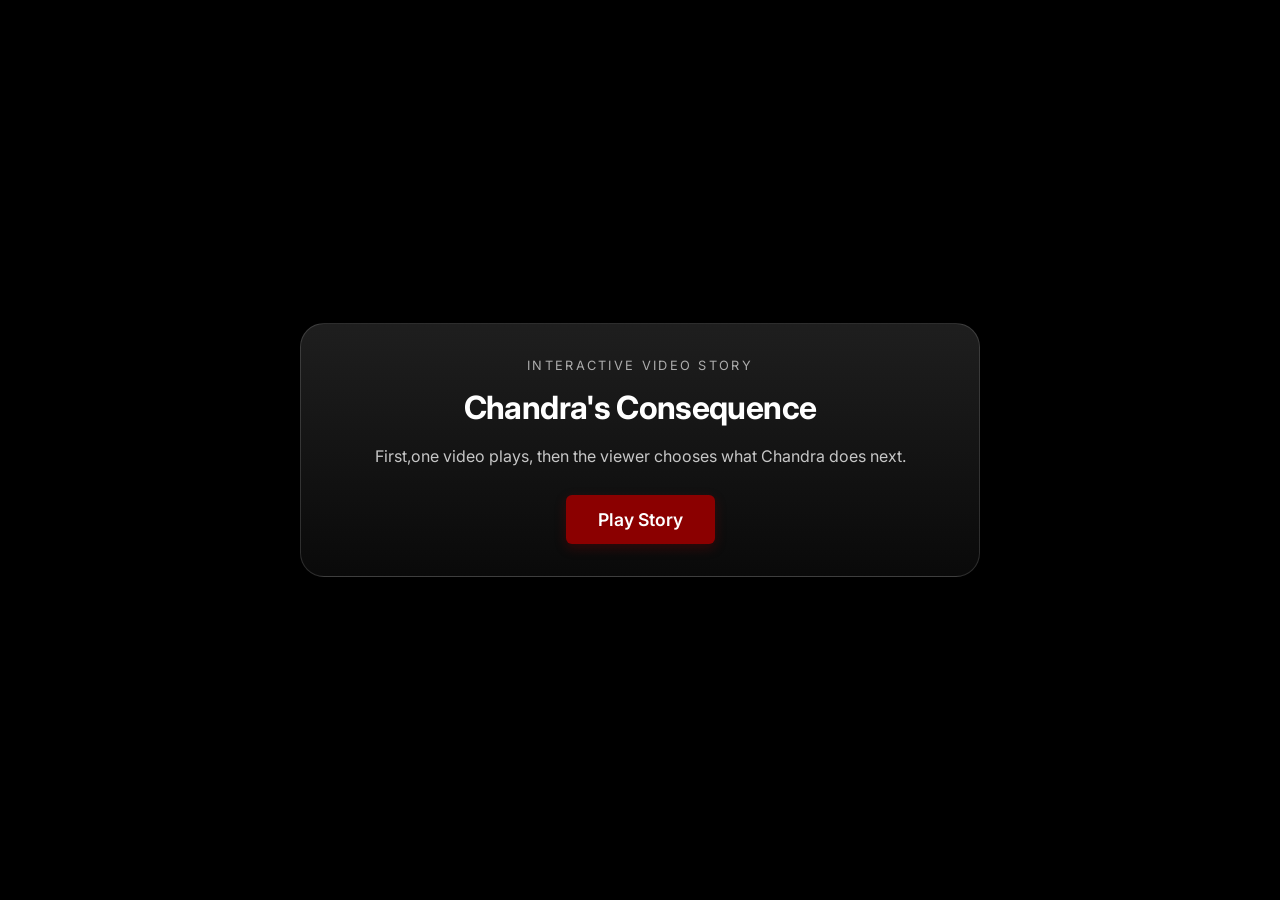
<file: story.html>
<!DOCTYPE html>
<html lang="en">
<head>
  <meta charset="UTF-8">
  <meta name="viewport" content="width=device-width, initial-scale=1.0">
  <title>Chandra Story Player</title>
  <link rel="stylesheet" href="css/base.css">
  <link rel="stylesheet" href="css/components.css">
  <link rel="stylesheet" href="css/story.css">
</head>
<body class="story-player-page">
  <main id="cinema-view" class="cinema-view">
    <div id="cinema-start-overlay" class="cinema-start-overlay">
      <div class="cinema-panel">
        <p class="cinema-kicker">Interactive Video Story</p>
        <h1 id="cinema-story-title">Chandra's Consequence</h1>
        <p id="cinema-story-hook">Choose a path and watch what happens next.</p>
        <button id="start-cinema-btn" class="btn btn-primary btn-lg">Play Story</button>
      </div>
    </div>

    <div id="video-stage" class="video-stage hidden">
      <video id="main-video" preload="auto" playsinline>
        Your browser does not support the video tag.
      </video>

      <div id="fallback-stage" class="hidden">
        <div class="cinema-panel">
          <p class="cinema-kicker">Video Placeholder</p>
          <h2 id="fallback-title">Scene</h2>
          <p id="fallback-text">Add the video file here and continue the story.</p>
          <button id="fallback-continue-btn" class="btn btn-primary">Continue</button>
        </div>
      </div>

      <div id="decision-overlay" class="hidden">
        <div class="cinema-panel decision-panel">
          <p class="cinema-kicker">Choose One Path</p>
          <h2 id="decision-title">What does Chandra do?</h2>
          <div id="decision-choices" class="decision-choices"></div>
        </div>
      </div>

      <div id="ending-overlay" class="hidden">
        <div class="cinema-panel">
          <p class="cinema-kicker">Story Finished</p>
          <h2 id="ending-title">This path is over</h2>
          <p id="ending-text">Choose play again to restart from the first video.</p>
          <div class="ending-actions">
            <button id="replay-story-btn" class="btn btn-primary">Play Again</button>
            <a href="index.html" class="btn btn-secondary">Back Home</a>
          </div>
        </div>
      </div>

      <button id="skip-scene-btn" class="skip-scene-btn">Skip Scene</button>
    </div>
  </main>

  <script src="js/data.js"></script>
  <script src="js/story.js"></script>
</body>
</html>
</file>
<file: css/base.css>
/* ============================================================
   BASE.CSS — Punishment Story Design System
   ============================================================ */

@import url('https://fonts.googleapis.com/css2?family=Inter:wght@300;400;500;600;700&family=Crimson+Pro:ital,wght@0,300;0,400;0,600;1,300;1,400&family=Playfair+Display:wght@700;900&display=swap');

/* ── Design Tokens ──────────────────────────────────────── */
:root {
  /* Backgrounds */
  --bg-void:       #0a0a0b;
  --bg-base:       #0f0f10;
  --bg-raised:     #141416;
  --bg-elevated:   #1a1a1d;
  --bg-overlay:    rgba(15, 15, 16, 0.92);

  /* Accent Colors */
  --red-deep:      #8b0000;
  --red-mid:       #c0392b;
  --red-glow:      #e74c3c;
  --red-muted:     rgba(139, 0, 0, 0.15);
  --red-subtle:    rgba(139, 0, 0, 0.08);

  /* Gold / Warm */
  --gold:          #c9a84c;
  --gold-dim:      #9a7d35;
  --gold-muted:    rgba(201, 168, 76, 0.15);

  /* Text */
  --text-primary:  #e8e6e1;
  --text-secondary:#b0ada6;
  --text-muted:    #6b6966;
  --text-faint:    #3a3835;

  /* Borders */
  --border:        rgba(255, 255, 255, 0.07);
  --border-hover:  rgba(255, 255, 255, 0.14);
  --border-red:    rgba(139, 0, 0, 0.4);

  /* Cards */
  --card-bg:       rgba(255, 255, 255, 0.03);
  --card-hover:    rgba(255, 255, 255, 0.06);
  --card-border:   rgba(255, 255, 255, 0.06);

  /* Glass */
  --glass-bg:      rgba(15, 15, 16, 0.75);
  --glass-border:  rgba(255, 255, 255, 0.1);

  /* Fonts */
  --font-ui:       'Inter', system-ui, sans-serif;
  --font-reading:  'Crimson Pro', Georgia, serif;
  --font-display:  'Playfair Display', Georgia, serif;

  /* Sizing */
  --nav-height:    64px;
  --content-max:   1200px;
  --reading-max:   700px;

  /* Transitions */
  --ease-smooth:   cubic-bezier(0.4, 0, 0.2, 1);
  --ease-out:      cubic-bezier(0, 0, 0.2, 1);
  --ease-spring:   cubic-bezier(0.34, 1.56, 0.64, 1);
  --duration-fast: 150ms;
  --duration-mid:  300ms;
  --duration-slow: 600ms;

  /* Shadows */
  --shadow-sm:     0 2px 8px rgba(0,0,0,0.4);
  --shadow-md:     0 8px 24px rgba(0,0,0,0.6);
  --shadow-lg:     0 20px 60px rgba(0,0,0,0.8);
  --shadow-red:    0 0 30px rgba(139, 0, 0, 0.3);
  --shadow-red-sm: 0 0 12px rgba(139, 0, 0, 0.2);

  /* Z-index layers */
  --z-base:    1;
  --z-card:    10;
  --z-nav:     100;
  --z-modal:   200;
  --z-tooltip: 300;
}

/* ── Reset ───────────────────────────────────────────────── */
*, *::before, *::after {
  box-sizing: border-box;
  margin: 0;
  padding: 0;
}

html {
  scroll-behavior: smooth;
  font-size: 16px;
  -webkit-text-size-adjust: 100%;
}

body {
  font-family: var(--font-ui);
  background-color: var(--bg-base);
  color: var(--text-primary);
  line-height: 1.6;
  min-height: 100vh;
  overflow-x: hidden;
  -webkit-font-smoothing: antialiased;
  -moz-osx-font-smoothing: grayscale;
}

img, video {
  max-width: 100%;
  height: auto;
  display: block;
}

a {
  color: inherit;
  text-decoration: none;
}

button {
  cursor: pointer;
  border: none;
  background: none;
  font-family: inherit;
  font-size: inherit;
  color: inherit;
}

input, textarea, select {
  font-family: inherit;
  font-size: inherit;
  color: inherit;
}

ul, ol {
  list-style: none;
}

/* ── Typography ──────────────────────────────────────────── */
h1, h2, h3, h4, h5, h6 {
  font-weight: 700;
  line-height: 1.2;
  letter-spacing: -0.02em;
}

.display-xl {
  font-family: var(--font-display);
  font-size: clamp(2.5rem, 6vw, 5.5rem);
  font-weight: 900;
  line-height: 1.05;
  letter-spacing: -0.03em;
}

.display-lg {
  font-family: var(--font-display);
  font-size: clamp(1.8rem, 4vw, 3.5rem);
  font-weight: 700;
  line-height: 1.1;
}

.heading-xl { font-size: clamp(1.5rem, 3vw, 2.5rem); }
.heading-lg { font-size: clamp(1.2rem, 2.5vw, 1.8rem); }
.heading-md { font-size: clamp(1rem, 2vw, 1.3rem); }
.heading-sm { font-size: 1rem; font-weight: 600; }

.body-lg { font-size: 1.125rem; line-height: 1.7; }
.body-md { font-size: 1rem;     line-height: 1.65; }
.body-sm { font-size: 0.875rem; line-height: 1.6; }
.caption  { font-size: 0.75rem; line-height: 1.5; letter-spacing: 0.02em; }

.text-muted    { color: var(--text-muted); }
.text-secondary{ color: var(--text-secondary); }
.text-red      { color: var(--red-mid); }
.text-gold     { color: var(--gold); }

/* ── Layout Utilities ────────────────────────────────────── */
.container {
  width: 100%;
  max-width: var(--content-max);
  margin: 0 auto;
  padding: 0 24px;
}

.section {
  padding: 80px 0;
}

.section-sm { padding: 48px 0; }
.section-lg { padding: 120px 0; }

.flex         { display: flex; }
.flex-center  { display: flex; align-items: center; justify-content: center; }
.flex-between { display: flex; align-items: center; justify-content: space-between; }
.flex-col     { display: flex; flex-direction: column; }
.gap-xs  { gap: 4px; }
.gap-sm  { gap: 8px; }
.gap-md  { gap: 16px; }
.gap-lg  { gap: 24px; }
.gap-xl  { gap: 40px; }

/* ── Glass Effect ────────────────────────────────────────── */
.glass {
  background: var(--glass-bg);
  backdrop-filter: blur(16px) saturate(120%);
  -webkit-backdrop-filter: blur(16px) saturate(120%);
  border: 1px solid var(--glass-border);
}

.glass-card {
  background: var(--card-bg);
  backdrop-filter: blur(10px);
  -webkit-backdrop-filter: blur(10px);
  border: 1px solid var(--card-border);
  border-radius: 12px;
}

/* ── Glow Effects ────────────────────────────────────────── */
.glow-red {
  box-shadow: var(--shadow-red);
}
.glow-red-sm {
  box-shadow: var(--shadow-red-sm);
}
.glow-text-red {
  text-shadow: 0 0 20px rgba(192, 57, 43, 0.6);
}
.glow-gold {
  box-shadow: 0 0 20px rgba(201, 168, 76, 0.3);
}

/* ── Scrollbar ───────────────────────────────────────────── */
::-webkit-scrollbar { width: 6px; height: 6px; }
::-webkit-scrollbar-track { background: transparent; }
::-webkit-scrollbar-thumb { background: rgba(255,255,255,0.12); border-radius: 3px; }
::-webkit-scrollbar-thumb:hover { background: rgba(255,255,255,0.2); }

/* ── Focus States ────────────────────────────────────────── */
:focus-visible {
  outline: 2px solid var(--red-mid);
  outline-offset: 2px;
  border-radius: 4px;
}

/* ── Selection ───────────────────────────────────────────── */
::selection {
  background: rgba(139, 0, 0, 0.35);
  color: var(--text-primary);
}

/* ── Animations & Keyframes ──────────────────────────────── */
@keyframes fadeInUp {
  from { opacity: 0; transform: translateY(24px); }
  to   { opacity: 1; transform: translateY(0); }
}

@keyframes fadeIn {
  from { opacity: 0; }
  to   { opacity: 1; }
}

@keyframes slideInLeft {
  from { opacity: 0; transform: translateX(-20px); }
  to   { opacity: 1; transform: translateX(0); }
}

@keyframes slideInRight {
  from { opacity: 0; transform: translateX(20px); }
  to   { opacity: 1; transform: translateX(0); }
}

@keyframes scaleIn {
  from { opacity: 0; transform: scale(0.95); }
  to   { opacity: 1; transform: scale(1); }
}

@keyframes pulseRed {
  0%, 100% { box-shadow: 0 0 10px rgba(139,0,0,0.2); }
  50%       { box-shadow: 0 0 30px rgba(192,57,43,0.5); }
}

@keyframes fogDrift {
  0%   { transform: translateX(0) translateY(0) scale(1); opacity: 0.3; }
  33%  { transform: translateX(-30px) translateY(-15px) scale(1.05); opacity: 0.5; }
  66%  { transform: translateX(20px) translateY(-25px) scale(0.98); opacity: 0.35; }
  100% { transform: translateX(0) translateY(0) scale(1); opacity: 0.3; }
}

@keyframes particleDrift {
  0%   { transform: translateY(0) translateX(0); opacity: 0; }
  10%  { opacity: 1; }
  90%  { opacity: 0.6; }
  100% { transform: translateY(-100vh) translateX(20px); opacity: 0; }
}

@keyframes shimmer {
  0%   { background-position: -200% center; }
  100% { background-position: 200% center; }
}

@keyframes intensePulse {
  0%, 100% { background-color: var(--bg-base); }
  50%       { background-color: rgba(139, 0, 0, 0.04); }
}

@keyframes barFill {
  from { width: 0; }
}

@keyframes spin {
  to { transform: rotate(360deg); }
}

@keyframes countUp {
  from { opacity: 0; transform: translateY(4px); }
  to   { opacity: 1; transform: translateY(0); }
}

/* Animation utility classes */
.animate-fadeInUp   { animation: fadeInUp var(--duration-slow) var(--ease-out) both; }
.animate-fadeIn     { animation: fadeIn var(--duration-mid) var(--ease-out) both; }
.animate-scaleIn    { animation: scaleIn var(--duration-mid) var(--ease-spring) both; }

/* Staggered animation delays */
.delay-1  { animation-delay: 100ms; }
.delay-2  { animation-delay: 200ms; }
.delay-3  { animation-delay: 300ms; }
.delay-4  { animation-delay: 400ms; }
.delay-5  { animation-delay: 500ms; }
.delay-6  { animation-delay: 700ms; }
.delay-7  { animation-delay: 900ms; }

/* ── Visibility Helpers ───────────────────────────────────── */
.sr-only {
  position: absolute; width: 1px; height: 1px;
  padding: 0; margin: -1px; overflow: hidden;
  clip: rect(0,0,0,0); white-space: nowrap; border: 0;
}

.hidden   { display: none !important; }
.invisible{ visibility: hidden; }

/* ── Responsive ──────────────────────────────────────────── */
@media (max-width: 768px) {
  .section    { padding: 56px 0; }
  .section-lg { padding: 80px 0; }
  .container  { padding: 0 16px; }
  .hide-mobile { display: none !important; }
}

@media (min-width: 769px) {
  .hide-desktop { display: none !important; }
}

/* ── Divider ────────────────────────────────────────────── */
.divider {
  width: 100%;
  height: 1px;
  background: linear-gradient(90deg, transparent, var(--border), transparent);
  margin: 40px 0;
}

.divider-red {
  background: linear-gradient(90deg, transparent, var(--red-deep), transparent);
  opacity: 0.4;
}

/* ── Badge / Pill ────────────────────────────────────────── */
.badge {
  display: inline-flex;
  align-items: center;
  gap: 4px;
  padding: 3px 10px;
  border-radius: 100px;
  font-size: 0.72rem;
  font-weight: 600;
  letter-spacing: 0.05em;
  text-transform: uppercase;
  border: 1px solid;
}

.badge-red    { background: var(--red-muted); border-color: var(--border-red); color: var(--red-glow); }
.badge-gold   { background: var(--gold-muted); border-color: rgba(201,168,76,0.3); color: var(--gold); }
.badge-muted  { background: rgba(255,255,255,0.05); border-color: var(--border); color: var(--text-muted); }

/* ── Tag Chip ────────────────────────────────────────────── */
.tag {
  display: inline-flex;
  align-items: center;
  padding: 4px 12px;
  border-radius: 6px;
  font-size: 0.78rem;
  font-weight: 500;
  background: rgba(255,255,255,0.06);
  border: 1px solid var(--border);
  color: var(--text-secondary);
  transition: all var(--duration-fast) var(--ease-smooth);
  cursor: pointer;
}

.tag:hover {
  background: rgba(255,255,255,0.1);
  border-color: var(--border-hover);
  color: var(--text-primary);
}

.tag.active {
  background: var(--red-muted);
  border-color: var(--border-red);
  color: var(--red-glow);
}

/* ── Progress / Intensity Bar ────────────────────────────── */
.intensity-bar {
  display: flex;
  align-items: center;
  gap: 8px;
  font-size: 0.75rem;
  color: var(--text-muted);
}

.intensity-track {
  flex: 1;
  height: 4px;
  background: rgba(255,255,255,0.08);
  border-radius: 2px;
  overflow: hidden;
}

.intensity-fill {
  height: 100%;
  border-radius: 2px;
  transition: width 0.8s var(--ease-out);
}

.intensity-fill[data-level="1"] { background: #4ade80; width: 20%; }
.intensity-fill[data-level="2"] { background: #facc15; width: 40%; }
.intensity-fill[data-level="3"] { background: #fb923c; width: 60%; }
.intensity-fill[data-level="4"] { background: var(--red-mid); width: 80%; }
.intensity-fill[data-level="5"] { background: linear-gradient(90deg, var(--red-deep), var(--red-glow)); width: 100%; box-shadow: 0 0 8px rgba(231,76,60,0.5); }

/* ── Loading Spinner ─────────────────────────────────────── */
.spinner {
  width: 20px; height: 20px;
  border: 2px solid rgba(255,255,255,0.1);
  border-top-color: var(--red-mid);
  border-radius: 50%;
  animation: spin 0.7s linear infinite;
}

/* ── Smooth Page Transition ──────────────────────────────── */
.page-enter {
  animation: fadeIn 0.4s var(--ease-out);
}
</file>
<file: css/components.css>
/* ============================================================
   COMPONENTS.CSS — Punishment Story UI Components
   ============================================================ */

/* ── Buttons ─────────────────────────────────────────────── */
.btn {
  display: inline-flex;
  align-items: center;
  justify-content: center;
  gap: 8px;
  padding: 10px 24px;
  border-radius: 6px;
  font-weight: 600;
  font-size: 0.95rem;
  transition: all var(--duration-mid) var(--ease-smooth);
  white-space: nowrap;
  user-select: none;
}

.btn-primary {
  background: var(--red-deep);
  color: white;
  box-shadow: 0 4px 12px rgba(139, 0, 0, 0.3);
}

.btn-primary:hover {
  background: var(--red-mid);
  transform: translateY(-2px);
  box-shadow: 0 8px 20px rgba(139, 0, 0, 0.5);
}

.btn-secondary {
  background: rgba(255, 255, 255, 0.05);
  color: var(--text-primary);
  border: 1px solid var(--border);
}

.btn-secondary:hover {
  background: rgba(255, 255, 255, 0.1);
  border-color: var(--border-hover);
}

.btn-outline-red {
  background: transparent;
  color: var(--red-glow);
  border: 1px solid var(--red-deep);
}

.btn-outline-red:hover {
  background: var(--red-subtle);
  border-color: var(--red-mid);
}

.btn-sm { padding: 6px 16px; font-size: 0.85rem; }
.btn-lg { padding: 14px 32px; font-size: 1.1rem; }
.btn-icon { padding: 8px; border-radius: 8px; }

/* ── Story Cards ─────────────────────────────────────────── */
.story-card {
  position: relative;
  border-radius: 12px;
  overflow: hidden;
  background: var(--bg-raised);
  border: 1px solid var(--border);
  transition: all var(--duration-mid) var(--ease-out);
  height: 100%;
  display: flex;
  flex-direction: column;
}

.story-card:hover {
  transform: translateY(-8px);
  border-color: var(--border-hover);
  box-shadow: var(--shadow-lg);
}

.story-card .card-image {
  position: relative;
  width: 100%;
  aspect-ratio: 16 / 10;
  overflow: hidden;
  background: #1a1a1d;
}

.story-card .card-image img {
  width: 100%;
  height: 100%;
  object-fit: cover;
  transition: transform var(--duration-slow) var(--ease-out);
}

.story-card:hover .card-image img {
  transform: scale(1.08);
}

.story-card .intensity-pill {
  position: absolute;
  top: 12px;
  right: 12px;
  z-index: 2;
}

.story-card .card-content {
  padding: 20px;
  flex: 1;
  display: flex;
  flex-direction: column;
  gap: 12px;
}

.story-card .card-tags {
  display: flex;
  flex-wrap: wrap;
  gap: 6px;
}

.story-card .card-title {
  font-size: 1.25rem;
  font-weight: 700;
  color: var(--text-primary);
  line-height: 1.3;
}

.story-card .card-hook {
  font-size: 0.9rem;
  color: var(--text-secondary);
  display: -webkit-box;
  -webkit-line-clamp: 2;
  -webkit-box-orient: vertical;
  overflow: hidden;
  line-height: 1.5;
}

.story-card .card-footer {
  margin-top: auto;
  padding-top: 16px;
  display: flex;
  align-items: center;
  justify-content: space-between;
  border-top: 1px solid var(--border);
}

.story-card .author-info {
  display: flex;
  align-items: center;
  gap: 8px;
  font-size: 0.85rem;
  color: var(--text-muted);
}

/* ── Interactive Category Tiles ──────────────────────────── */
.category-grid {
  display: grid;
  grid-template-columns: repeat(auto-fill, minmax(240px, 1fr));
  gap: 24px;
}

.category-tile {
  position: relative;
  appearance: none;
  width: 100%;
  padding: 40px 24px;
  background: var(--bg-raised);
  border: 1px solid var(--border);
  border-radius: 12px;
  text-align: center;
  font: inherit;
  color: inherit;
  transition: all var(--duration-mid) var(--ease-spring);
  overflow: hidden;
  cursor: pointer;
}

.category-tile:hover {
  transform: translateY(-5px) scale(1.02);
  background: var(--bg-elevated);
  border-color: var(--red-deep);
  box-shadow: var(--shadow-red-sm);
}

.category-tile:focus-visible {
  outline: 2px solid var(--red-mid);
  outline-offset: 4px;
  transform: translateY(-3px);
}

.category-tile .tile-icon {
  font-size: 2.5rem;
  margin-bottom: 16px;
  display: block;
}

.category-tile h3 {
  font-size: 1.2rem;
  margin-bottom: 8px;
}

.category-tile p {
  font-size: 0.85rem;
  color: var(--text-muted);
}

.category-tile::after {
  content: '';
  position: absolute;
  top: 0; left: 0;
  width: 100%; height: 100%;
  background: radial-gradient(circle at center, var(--red-muted) 0%, transparent 70%);
  opacity: 0;
  transition: opacity var(--duration-mid);
  pointer-events: none;
}

.category-tile:hover::after {
  opacity: 1;
}

/* ── Input Fields ────────────────────────────────────────── */
.input-group {
  display: flex;
  flex-direction: column;
  gap: 8px;
}

.input-label {
  font-size: 0.85rem;
  font-weight: 600;
  color: var(--text-secondary);
}

.text-input {
  background: var(--bg-elevated);
  border: 1px solid var(--border);
  border-radius: 8px;
  padding: 12px 16px;
  outline: none;
  transition: all var(--duration-fast);
}

.text-input:focus {
  border-color: var(--red-deep);
  box-shadow: 0 0 0 2px var(--red-subtle);
}

/* ── Modals ──────────────────────────────────────────────── */
.modal-overlay {
  position: fixed;
  top: 0; left: 0;
  width: 100%; height: 100%;
  background: rgba(0,0,0,0.85);
  backdrop-filter: blur(8px);
  z-index: var(--z-modal);
  display: flex;
  align-items: center;
  justify-content: center;
  opacity: 0;
  visibility: hidden;
  transition: all var(--duration-mid);
}

.modal-overlay.active {
  opacity: 1;
  visibility: visible;
}

.modal-content {
  background: var(--bg-raised);
  border: 1px solid var(--border);
  border-radius: 16px;
  width: 100%;
  max-width: 500px;
  padding: 32px;
  position: relative;
  transform: translateY(20px);
  transition: transform var(--duration-mid) var(--ease-spring);
}

.modal-overlay.active .modal-content {
  transform: translateY(0);
}

/* ── Poll / Voting ───────────────────────────────────────── */
.poll-container {
  background: var(--bg-raised);
  border: 1px solid var(--border);
  border-radius: 12px;
  padding: 24px;
}

.poll-option {
  margin-top: 16px;
  cursor: pointer;
}

.poll-bar-wrapper {
  position: relative;
  height: 48px;
  background: rgba(255, 255, 255, 0.05);
  border-radius: 8px;
  overflow: hidden;
  display: flex;
  align-items: center;
  padding: 0 16px;
  border: 1px solid var(--border);
  transition: border-color var(--duration-fast);
}

.poll-bar-wrapper:hover {
  border-color: var(--border-hover);
}

.poll-bar-fill {
  position: absolute;
  top: 0; left: 0;
  height: 100%;
  background: var(--red-muted);
  width: 0;
  transition: width 1s var(--ease-out);
}

.poll-label {
  position: relative;
  z-index: 2;
  font-weight: 600;
  flex: 1;
}

.poll-percent {
  position: relative;
  z-index: 2;
  font-weight: 700;
  opacity: 0;
  transition: opacity 0.5s;
}

.voted .poll-percent { opacity: 1; }
.voted .poll-bar-fill { background: var(--red-deep); }

/* ── Entry Splash Overlay ────────────────────────────────── */
.entry-overlay {
  position: fixed;
  top: 0; left: 0;
  width: 100vw; height: 100vh;
  background: rgba(0, 0, 0, 0.9);
  backdrop-filter: blur(20px);
  -webkit-backdrop-filter: blur(20px);
  z-index: 10000;
  display: flex;
  align-items: center;
  justify-content: center;
  transition: opacity 0.8s var(--ease-smooth), visibility 0.8s;
  padding: 24px;
}

.entry-overlay.hidden {
  opacity: 0;
  visibility: hidden;
  pointer-events: none;
}

.entry-content {
  max-width: 600px;
  text-align: center;
  color: var(--text-primary);
}

.entry-icon {
  font-size: 3rem;
  color: var(--red-glow);
  display: inline-block;
  animation: pulse 2s infinite;
}

.entry-content .display-lg {
  line-height: 1.1;
}

.entry-content p {
  line-height: 1.6;
}

@keyframes pulse {
  0% { transform: scale(1); opacity: 0.8; }
  50% { transform: scale(1.1); opacity: 1; }
  100% { transform: scale(1); opacity: 0.8; }
}

.highlight-verdict {
  color: var(--red-glow);
  font-weight: 800;
  text-shadow: 0 0 10px var(--red-glow);
  padding: 2px 6px;
  background: rgba(139, 0, 0, 0.2);
  border-radius: 4px;
  border: 1px solid var(--red-deep);
}
</file>
<file: css/story.css>
body.story-player-page {
  margin: 0;
  background: #000;
  color: #fff;
  overflow: hidden;
}

.cinema-view {
  position: fixed;
  inset: 0;
  background: #000;
}

.cinema-start-overlay,
#fallback-stage,
#decision-overlay,
#ending-overlay {
  position: absolute;
  inset: 0;
  display: flex;
  align-items: center;
  justify-content: center;
  padding: 24px;
  background: rgba(0, 0, 0, 0.86);
  z-index: 2;
}

.video-stage {
  position: absolute;
  inset: 0;
}

#main-video {
  width: 100%;
  height: 100%;
  object-fit: contain;
  background: #000;
}

.cinema-panel {
  width: min(680px, calc(100vw - 32px));
  padding: 32px 24px;
  border-radius: 24px;
  border: 1px solid rgba(255, 255, 255, 0.14);
  background: linear-gradient(180deg, rgba(32, 32, 32, 0.95), rgba(10, 10, 10, 0.96));
  text-align: center;
  box-shadow: 0 24px 80px rgba(0, 0, 0, 0.45);
}

.cinema-kicker {
  margin: 0 0 12px;
  font-size: 0.8rem;
  letter-spacing: 0.18em;
  text-transform: uppercase;
  color: rgba(255, 255, 255, 0.64);
}

#cinema-story-title,
#decision-title,
#fallback-title,
#ending-title {
  margin: 0 0 16px;
  color: #fff;
}

#cinema-story-hook,
#fallback-text,
#ending-text {
  margin: 0 0 24px;
  color: rgba(255, 255, 255, 0.76);
  line-height: 1.7;
}

.decision-choices {
  display: grid;
  grid-template-columns: repeat(2, minmax(0, 1fr));
  gap: 16px;
}

.choice-btn {
  min-height: 88px;
  padding: 18px;
  border: 1px solid rgba(255, 255, 255, 0.14);
  border-radius: 16px;
  background: rgba(255, 255, 255, 0.04);
  color: #fff;
  font-size: 1rem;
  font-weight: 700;
  transition: transform 0.2s ease, border-color 0.2s ease, background 0.2s ease;
}

.choice-btn:hover {
  transform: translateY(-2px);
  border-color: rgba(255, 255, 255, 0.4);
  background: rgba(255, 255, 255, 0.08);
}

.skip-scene-btn {
  position: absolute;
  right: 20px;
  bottom: 20px;
  z-index: 3;
  padding: 10px 16px;
  border: 1px solid rgba(255, 255, 255, 0.18);
  border-radius: 999px;
  background: rgba(0, 0, 0, 0.65);
  color: #fff;
}

.ending-actions {
  display: flex;
  justify-content: center;
  gap: 12px;
  flex-wrap: wrap;
}

.hidden {
  display: none !important;
}

@media (max-width: 700px) {
  .decision-choices {
    grid-template-columns: 1fr;
  }

  .cinema-panel {
    padding: 24px 18px;
  }
}
</file>
